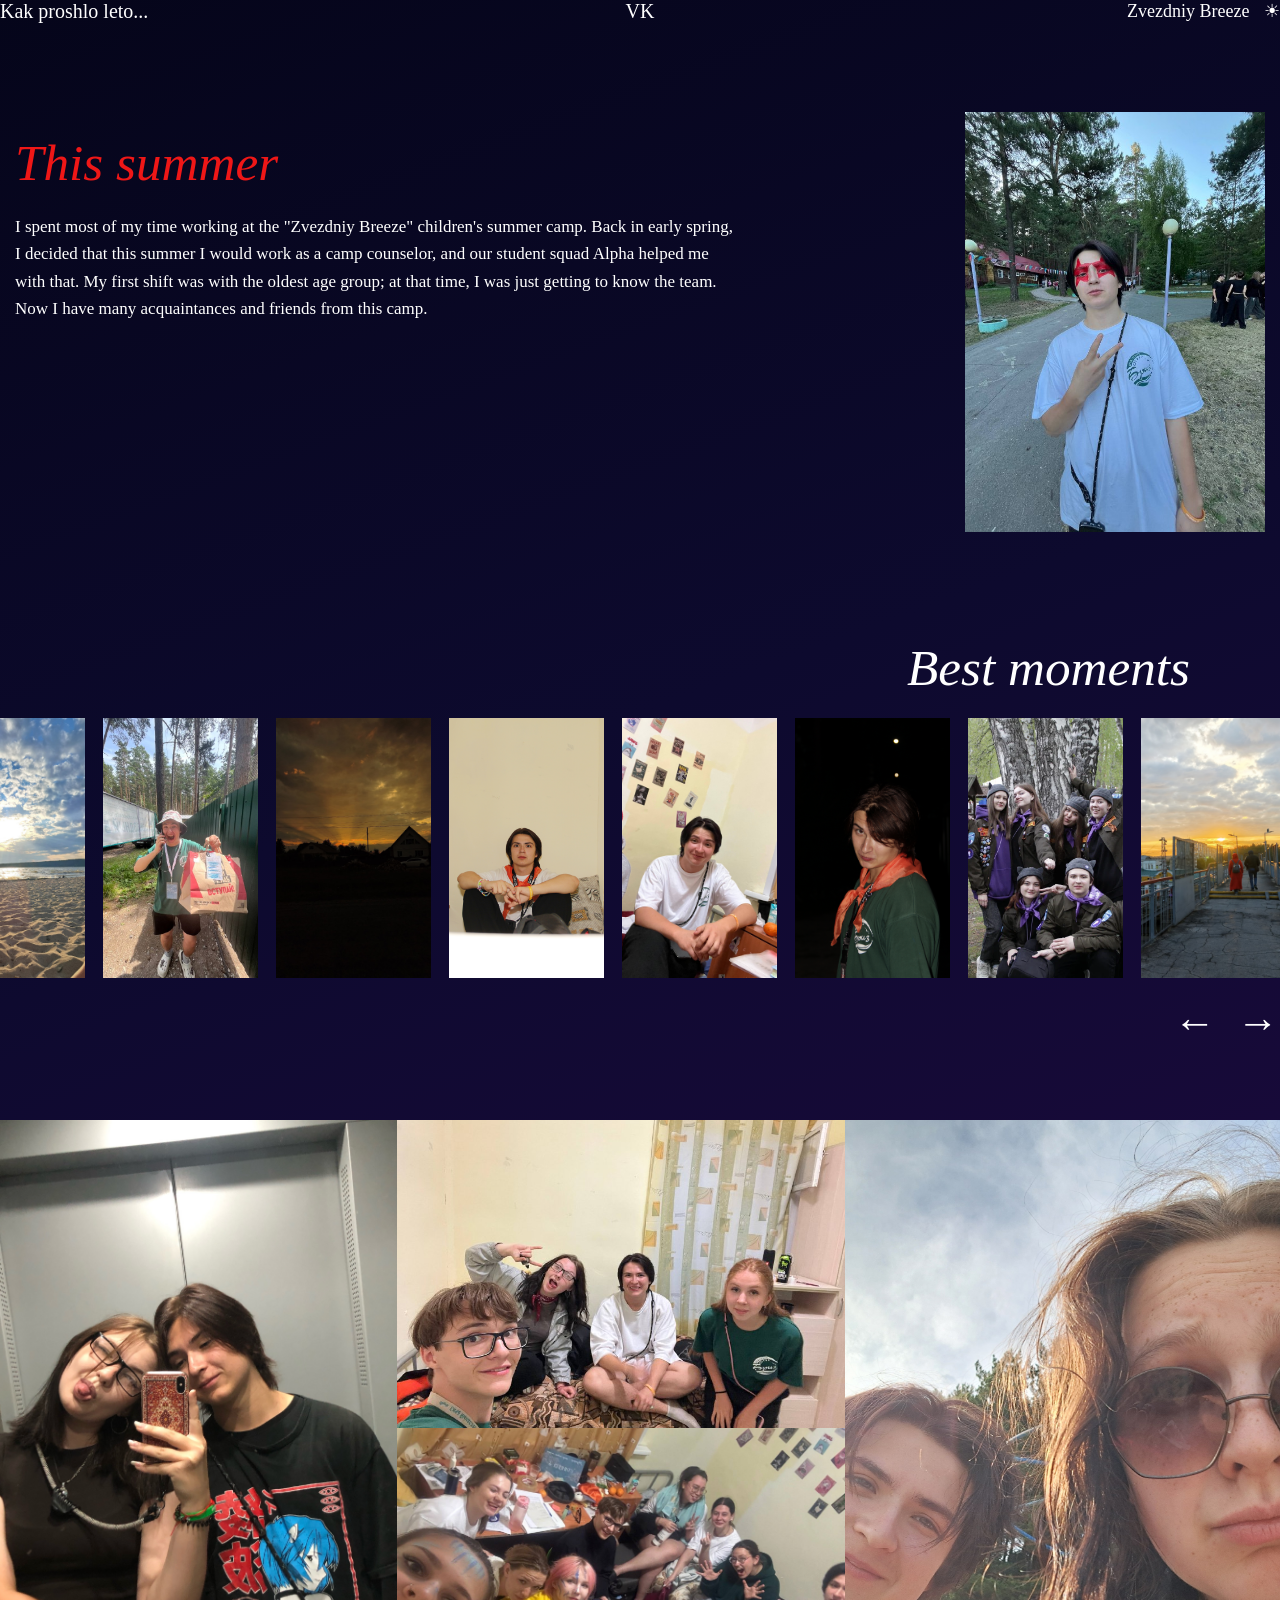
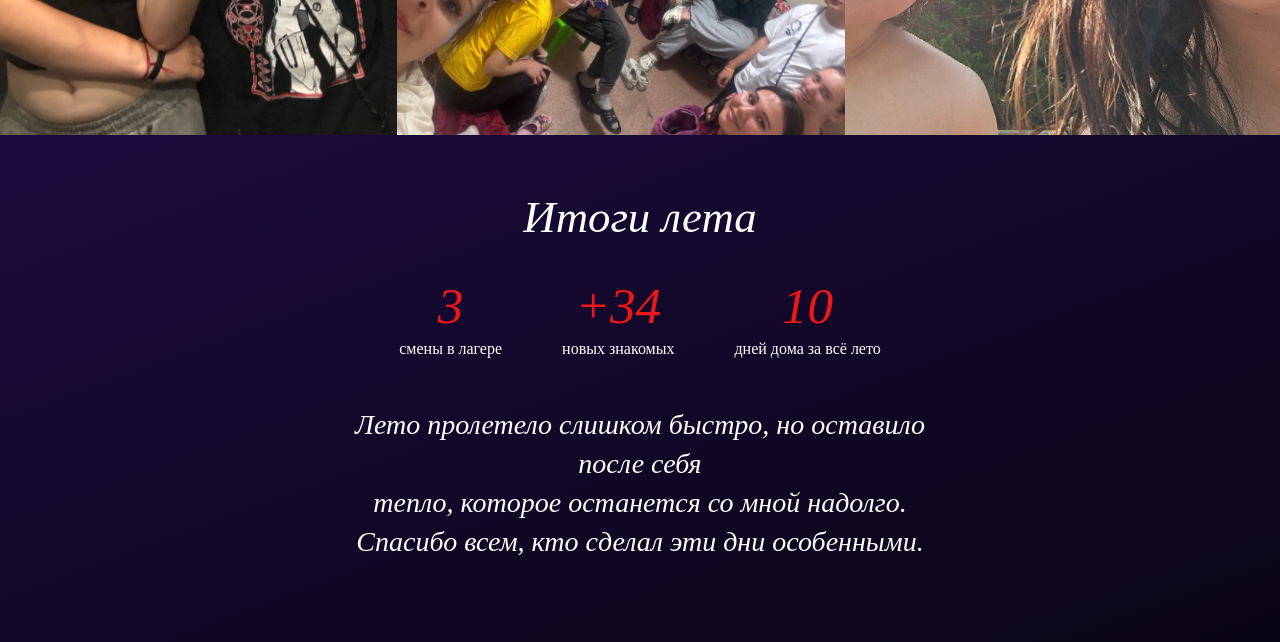
<file: index.html>
<!doctype html>
<html lang="ru">
  <head>
    <meta charset="UTF-8" />
    <meta name="viewport" content="width=device-width, initial-scale=1.0" />
    <title>My summer</title>
    <link rel="stylesheet" href="style.css" />
  </head>

  <body>
    <main class="page">
      <section class="hero">
        <header class="nav">
          <div class="nav__left">Kak proshlo leto...</div>
          <div class="nav__center"><a class="nav__center-url" href="https://vk.ru/ossatov">VK</a></div>
          
          <div class="nav__right">
            Zvezdniy Breeze
            <button class="nav__theme-btn" id="themeButton" type="button">☀</button>
          </div>
        </header>

        <div class="main__content">
          <div class="main__intro">
            <h1 class="main__title">This summer</h1>
            <p class="main__text">
              I spent most of my time working at the "Zvezdniy Breeze"
              children's summer camp. Back in early spring, I decided that this
              summer I would work as a camp counselor, and our student squad
              Alpha helped me with that. My first shift was with the oldest age
              group; at that time, I was just getting to know the team. Now I
              have many acquaintances and friends from this camp.
            </p>
          </div>

          <div class="main__Photos">
            <img class="main__Photos-img" src="Photos/main-photo.jpg" alt="Portrait moment" />
          </div>
        </div>

        <section class="moments">
          <h2 class="moments__title">Best moments</h2>

          <div class="moments__carousel">
            <div class="moments__window">
              <div class="moments__track" id="momentsTrack">
                <img class="moments__slide" src="Photos/moments-1.jpg" alt="Moment 1" />
                <img class="moments__slide" src="Photos/moments-2.jpg" alt="Moment 2" />
                <img class="moments__slide" src="Photos/moments-3.jpg" alt="Moment 3" />
                <img class="moments__slide" src="Photos/moments-4.jpg" alt="Moment 4" />
                <img class="moments__slide" src="Photos/moments-5.jpg" alt="Moment 5" />
                <img class="moments__slide" src="Photos/moments-6.jpg" alt="Moment 6" />
                <img class="moments__slide" src="Photos/moments-7.JPG" alt="Moment 7" />
                <img class="moments__slide" src="Photos/moments-8.jpg" alt="Moment 8" />
              </div>
            </div>

            <div class="moments__controls">
              <button class="moments__arrow" id="prevMoment" type="button" aria-label="Предыдущие фотографии">←</button>
              <button class="moments__arrow" id="nextMoment" type="button" aria-label="Следующие фотографии">→</button>
            </div>
          </div>
        </section>

        <section class="people">
          <h2 class="people__title">Wonderful people</h2>
          <div class="people__grid">
            <img class="people__item people__item--tall-left" src="Photos/people-1.jpg" alt="People group 1" />
            <img class="people__item people__item--top" src="Photos/people-2.jpg" alt="People group 2" />
            <img class="people__item people__item--bottom" src="Photos/people-3.jpg" alt="People group 3" />
            <img class="people__item people__item--tall-right" src="Photos/people-4.jpg" alt="People group 4" />
          </div>
          <p class="people__ending">
            Именно из таких маленьких моментов<br />
            и складываются большие воспоминания...
          </p>
        </section>
      </section>
    </main>
    <footer class="footer">
        <h2 class="footer__title">Итоги лета</h2>
        <div class="footer__stats">
          <div class="footer__stat">
            <span class="footer__stat-number">3</span>
            <span class="footer__stat-label">смены в лагере</span>
          </div>
          <div class="footer__stat">
            <span class="footer__stat-number">+34</span>
            <span class="footer__stat-label">новых знакомых</span>
          </div>
          <div class="footer__stat">
            <span class="footer__stat-number">10</span>
            <span class="footer__stat-label">дней дома за всё лето</span>
          </div>
        </div>
        <p class="footer__text">
          Лето пролетело слишком быстро, но оставило после себя<br />
          тепло, которое останется со мной надолго.<br />
          Спасибо всем, кто сделал эти дни особенными.
        </p>
      </footer>

    <script src="script.js"></script>
  </body>
</html>
</file>
<file: style.css>
* {
  box-sizing: border-box;
  margin: 0;
  padding: 0;
}

html {
  width: 100%;
  min-height: 100%;
  scroll-behavior: smooth;
}

body {
  width: 100%;
  min-height: 100vh;
  background: linear-gradient(160deg, #05051a 0%, #0d0a2e 35%, #1a0a3c 65%, #0a0515 100%);
  color: #fff;
  overflow-x: hidden;
  font-family: Georgia, "Times New Roman", serif;
}

/* Светлая тема — закатный градиент - ИИ*/
body.light {
  background: linear-gradient(160deg, #ff9a56 0%, #ff6b6b 30%, #f7c59f 60%, #ffe8d6 100%);
  color: #1a1a1a;
}

body.light .page,
body.light .hero {
  background: transparent;
}

body.light .hero__text,
body.light .moments__title,
body.light .people__title,
body.light .people__ending,
body.light .topbar,
body.light .footer__title,
body.light .footer__stat-label,
body.light .footer__text {
  color: #1a1a1a;
}

body.light .moments__arrow {
  color: #1a1a1a;
}

body.light .hero__title {
  color: #c41e1e;
}

body.light .hero__portrait {
  background: #f0e6d8;
}

body.light .footer__stat-number {
  color: #c41e1e;
}

.page {
  position: relative;
  width: 100%;
  max-width: 1920px;
  min-height: 100%;
  margin: 0 auto;
  background: transparent;
  overflow: hidden;
}

.main {
  position: relative;
  width: 100%;
  min-height: 1080px;
  padding: 35px 70px 80px;
  background: transparent;
  overflow: hidden;
}

/* ВЕРХ */
.nav {
  display: flex;
  align-items: center;
  width: 100%;
  color: #fff;
  font-family: "Brush Script MT", "Segoe Print", cursive;
  font-size: 20px;
  line-height: 1;
  white-space: nowrap;
}

.nav__left {
  width: 33.333%;
}

.nav__center {
  width: 33.333%;
  text-align: center;
}

.nav__center-url {
  color: #fff;
  text-decoration: none;
}

.nav__right {
  width: 33.333%;
  text-align: right;
  font-size: 18px;
}

.nav__theme-btn {
  margin-left: 10px;
  padding: 0;
  border: none;
  background: transparent;
  color: inherit;
  cursor: pointer;
  font-size: 18px;
}

/* ========== HERO CONTENT ========== */
.main__content {
  display: grid;
  grid-template-columns: minmax(0, 1fr) 300px;
  column-gap: 90px;
  align-items: start;
  width: 100%;
  max-width: 1250px;
  margin: 90px auto 0;
  animation: fadeUp 0.8s ease both;
}

.main__intro {
  min-width: 0;
  padding-top: 25px;
}

.main__title,
.people__title,
.moments__title,
.footer__title {
  font-family: "Brush Script MT", "Segoe Print", cursive;
  font-weight: 400;
  font-style: italic;
}

.main__title {
  margin-bottom: 25px;
  color: #ef1717;
  font-size: clamp(40px, 4vw, 64px);
  line-height: 1;
}

.main__text {
  max-width: 720px;
  color: #fff;
  font-family: "Segoe Print", "Comic Sans MS", cursive;
  font-size: 17px;
  line-height: 1.6;
  text-align: left;
}

.main__Photos {
  width: 300px;
  height: 420px;
  overflow: hidden;
  background: #111;
}

.main__Photos-img {
  display: block;
  width: 100%;
  height: 100%;
  object-fit: cover;
  transition: transform 0.5s ease, filter 0.5s ease;
}
/* ИИ */
.main__Photos:hover .main__Photos-img {
  transform: scale(1.035);
  filter: brightness(1.08);
}

/* BEST MOMENTS */
.moments {
  position: relative;
  width: 100%;
  margin-top: 110px;
  animation: fadeUp 0.8s ease 0.15s both;
}

.moments__title {
  width: max-content;
  margin: 0 90px 25px auto;
  color: #fff;
  font-size: clamp(40px, 4vw, 60px);
  line-height: 1;
  white-space: nowrap;
}

.moments__carousel {
  position: relative;
  width: calc(100% + 140px);
  margin-left: -70px;
  overflow: hidden;
}

.moments__window {
  width: 100%;
  overflow: hidden;
}

.moments__track {
  display: flex;
  gap: 18px;
  width: max-content;
  transform: translate3d(0, 0, 0);
  transition: transform 0.55s cubic-bezier(0.22, 0.61, 0.36, 1);
  will-change: transform;
  cursor: default;
}

.moments__slide {
  display: block;
  flex: 0 0 155px;
  width: 155px;
  height: 260px;
  object-fit: cover;
  user-select: none;
  -webkit-user-drag: none;
  cursor: pointer;
  transition: transform 0.35s ease, filter 0.35s ease;
}

.moments__slide:hover {
  transform: translateY(-8px) scale(1.025);
  filter: brightness(1.1);
}

.moments__controls {
  display: flex;
  justify-content: flex-end;
  align-items: center;
  gap: 18px;
  padding: 22px 70px 0 0;
}

.moments__arrow {
  display: flex;
  align-items: center;
  justify-content: center;
  width: 45px;
  height: 45px;
  padding: 0;
  border: none;
  background: transparent;
  color: #fff;
  cursor: pointer;
  font-family: Arial, sans-serif;
  font-size: 42px;
  font-weight: 200;
  line-height: 1;
  transition: transform 0.2s ease, opacity 0.2s ease;
}

.moments__arrow:hover {
  transform: scale(1.2);
  opacity: 0.7;
}

.moments__arrow:active {
  transform: scale(0.85);
}

/* WP */
.people {
  width: 100%;
  margin-top: 75px;
  animation: fadeUp 0.8s ease 0.3s both;
}

.people__title {
  margin-bottom: 35px;
  color: #fff;
  font-size: clamp(40px, 4vw, 60px);
  line-height: 1;
}

.people__grid {
  display: flex;
  width: 100%;
  max-width: 1000px;
  height: 430px;
  overflow: hidden;
}

.people__item {
  position: absolute;
  display: flex;
  object-fit: cover;
  cursor: pointer;
  transition: transform 0.4s ease, filter 0.4s ease;
}

.people__item:hover {
  z-index: 5;
  transform: scale(1.025);
  filter: brightness(1.08);
}

.people__item--tall-left {
  left: 0;
  top: 0;
  width: 31%;
  height: 100%;
}

.people__item--top {
  left: 31%;
  top: 0;
  width: 35%;
  height: 50%;
}

.people__item--bottom {
  left: 31%;
  top: 50%;
  width: 35%;
  height: 50%;
}

.people__item--tall-right {
  left: 66%;
  top: 0;
  width: 34%;
  height: 100%;
}

.people__ending {
  margin-top: 25px;
  color: #fff;
  font-family: "Brush Script MT", "Segoe Print", cursive;
  font-size: clamp(25px, 2.5vw, 38px);
  font-style: italic;
  line-height: 1.15;
}

/* PODVAL */
.footer {
  width: 100%;
  padding: 60px 70px 80px;
  text-align: center;
  animation: fadeUp 0.8s ease 0.4s both;
}

.footer__title {
  margin-bottom: 40px;
  color: #fff;
  font-size: clamp(36px, 3.5vw, 52px);
  line-height: 1;
}

.footer__stats {
  display: flex;
  justify-content: center;
  gap: 60px;
  flex-wrap: wrap;
  margin-bottom: 45px;
}

.footer__stat {
  display: flex;
  flex-direction: column;
  align-items: center;
  gap: 8px;
}

.footer__stat-number {
  color: #ef1717;
  font-family: "Brush Script MT", "Segoe Print", cursive;
  font-size: clamp(42px, 4vw, 64px);
  font-style: italic;
  line-height: 1;
}

.footer__stat-label {
  color: #fff;
  font-family: "Segoe Print", "Comic Sans MS", cursive;
  font-size: 16px;
  line-height: 1.3;
}

.footer__text {
  max-width: 640px;
  margin: 0 auto;
  color: #fff;
  font-family: "Brush Script MT", "Segoe Print", cursive;
  font-size: clamp(20px, 2.2vw, 28px);
  font-style: italic;
  line-height: 1.4;
}

@keyframes fadeUp {
  from {
    opacity: 0;
    transform: translateY(25px);
  }
  to {
    opacity: 1;
    transform: translateY(0);
  }
}

/* adaptiv - ii */
@media (max-width: 1200px) {
  .main {
    padding: 30px 45px 60px;
  }

  .main__content {
    grid-template-columns: minmax(0, 1fr) 250px;
    column-gap: 50px;
    margin-top: 65px;
  }

  .main__portrait {
    width: 250px;
    height: 350px;
  }

  .main__text {
    font-size: 14px;
  }

  .moments__carousel {
    width: calc(100% + 90px);
    margin-left: -45px;
  }

  .moments__slide {
    flex-basis: 125px;
    width: 125px;
    height: 210px;
  }

  .people__grid {
    height: 350px;
  }

  .footer {
    padding: 50px 45px 60px;
  }

  .footer__stats {
    gap: 40px;
  }
}

/* MOBILKA */
@media (max-width: 600px) {
  .page {
    max-width: none;
    margin: 0;
  }

  .main {
    min-height: 100vh;
    padding: 18px 16px 45px;
  }

  .topbar {
    font-size: 14px;
    gap: 5px;
  }

  .topbar__right {
    font-size: 11px;
  }

  .topbar__theme-btn {
    font-size: 13px;
    margin-left: 6px;
  }

  .main__content {
    grid-template-columns: minmax(0, 1fr) 115px;
    column-gap: 18px;
    margin-top: 45px;
  }

  .main__intro {
    padding-top: 5px;
  }

  .main__title {
    margin-bottom: 16px;
    font-size: 32px;
  }

  .main__text {
    font-size: 9px;
    line-height: 1.45;
  }

  .main__portrait {
    width: 115px;
    height: 165px;
  }

  .moments {
    margin-top: 65px;
  }

  .moments__title {
    margin: 0 5px 18px auto;
    font-size: 30px;
  }

  .moments__carousel {
    width: calc(100% + 32px);
    margin-left: -16px;
  }

  .moments__track {
    gap: 9px;
  }

  .moments__slide {
    flex: 0 0 68px;
    width: 68px;
    height: 118px;
  }

  .moments__controls {
    gap: 5px;
    padding: 8px 20px 0 0;
  }

  .moments__arrow {
    width: 30px;
    height: 30px;
    font-size: 27px;
  }

  .people {
    margin-top: 35px;
  }

  .people__title {
    margin-bottom: 16px;
    font-size: 31px;
  }

  .people__grid {
    width: 100%;
    height: 190px;
  }

  .people__ending {
    margin-top: 12px;
    font-size: 20px;
  }

  .footer {
    padding: 40px 16px 50px;
  }

  .footer__title {
    margin-bottom: 28px;
    font-size: 28px;
  }

  .footer__stats {
    gap: 24px;
    margin-bottom: 30px;
  }

  .footer__stat-number {
    font-size: 36px;
  }

  .footer__stat-label {
    font-size: 13px;
  }

  .footer__text {
    font-size: 18px;
  }
}

/* minimobilka */
@media (max-width: 380px) {
  .main {
    padding: 15px 12px 40px;
  }

  .topbar {
    font-size: 12px;
  }

  .topbar__right {
    font-size: 9px;
  }

  .main__content {
    grid-template-columns: minmax(0, 1fr) 95px;
    column-gap: 12px;
  }

  .main__portrait {
    width: 95px;
    height: 145px;
  }

  .main__title {
    font-size: 28px;
  }

  .main__text {
    font-size: 8px;
  }

  .moments__title {
    font-size: 27px;
  }

  .moments__slide {
    flex-basis: 62px;
    width: 62px;
    height: 108px;
  }

  .people__grid {
    height: 170px;
  }

  .people__ending {
    font-size: 18px;
  }

  .footer {
    padding: 30px 12px 40px;
  }

  .footer__title {
    font-size: 24px;
  }

  .footer__stats {
    gap: 18px;
  }

  .footer__stat-number {
    font-size: 32px;
  }

  .footer__stat-label {
    font-size: 12px;
  }

  .footer__text {
    font-size: 16px;
  }
}
</file>
